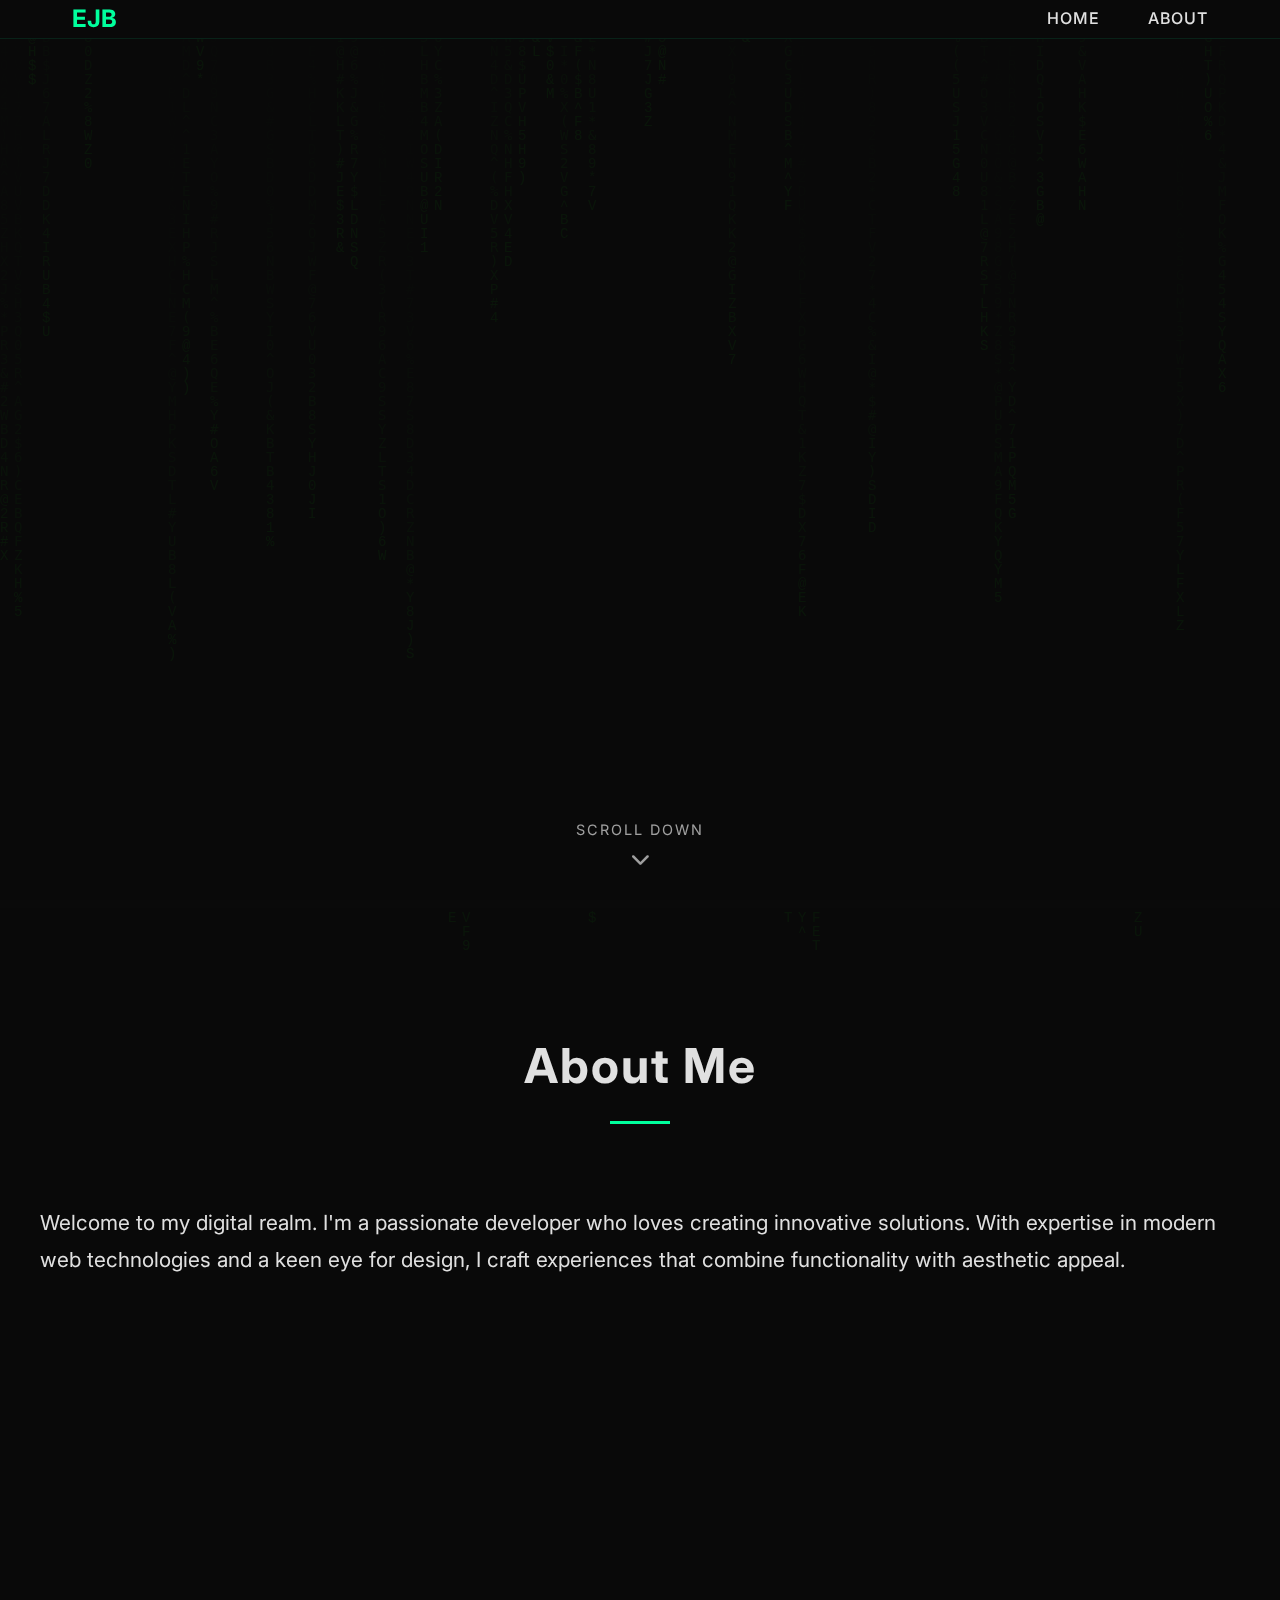
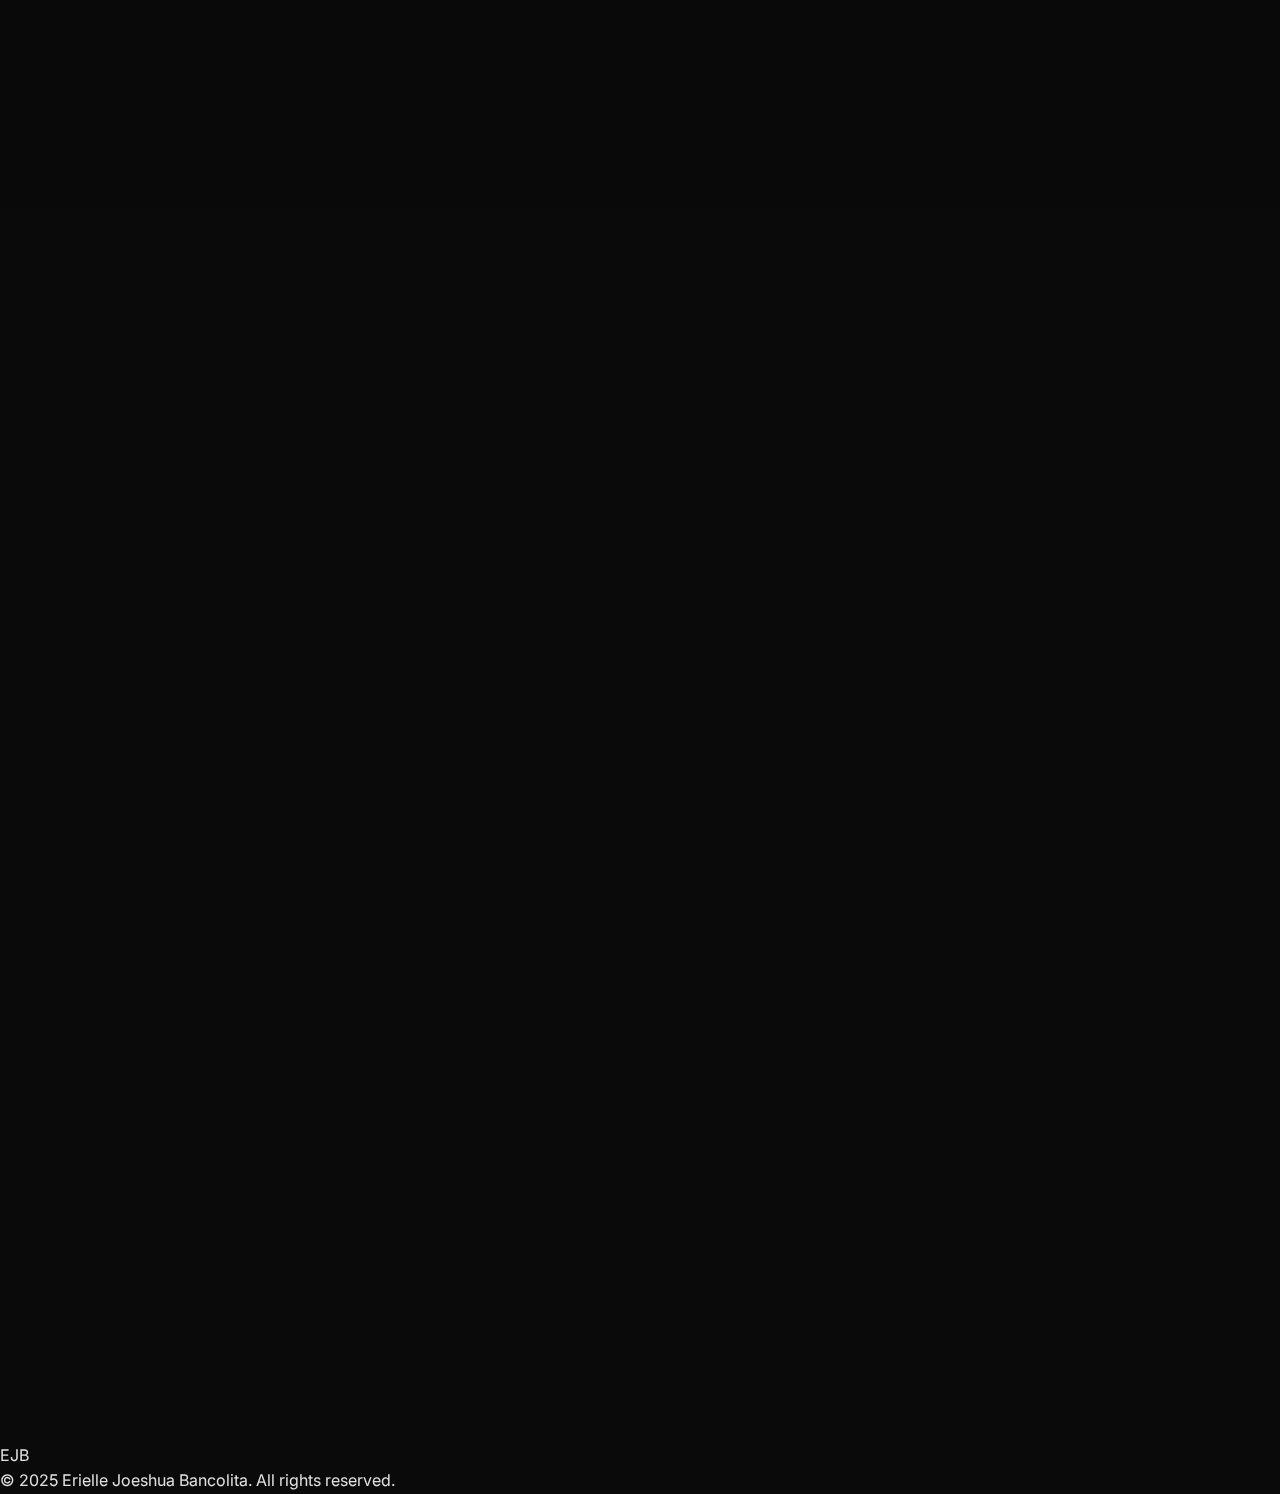
<file: index.html>
<!DOCTYPE html>
<html lang="en">
<head>
    <meta charset="UTF-8">
    <meta name="viewport" content="width=device-width, initial-scale=1.0">
    <title>Erielle Joeshua Bancolita - Portfolio</title>
    <link rel="stylesheet" href="styles.css">
    <link rel="stylesheet" href="https://cdnjs.cloudflare.com/ajax/libs/font-awesome/6.0.0/css/all.min.css">
    <link href="https://fonts.googleapis.com/css2?family=Inter:wght@300;400;500;600;700;800&display=swap" rel="stylesheet">
</head>
<body>
    <div class="matrix-bg"></div>
    
    <header>
        <nav>
            <div class="nav-container">
                <div class="logo">
                    <span class="logo-text">EJB</span>
                </div>
                <ul>
                    <li><a href="#home">Home</a></li>
                    <li><a href="#about">About</a></li>
                </ul>
            </div>
        </nav>
    </header>

    <main>
        <section id="home" class="hero">
            <div class="hero-content">
                <div class="hero-text">
                    <h1 class="glitch" data-text="Erielle Joeshua Bancolita">Erielle Joeshua Bancolita</h1>
                    <p class="subtitle">Full Stack Developer</p>
                    <div class="hero-cta">
                        <a href="#about" class="cta-button secondary">Learn More</a>
                    </div>
                </div>
                <div class="hero-visual">
                    <div class="floating-elements">
                        <div class="floating-icon"><i class="fab fa-react"></i></div>
                        <div class="floating-icon"><i class="fab fa-vuejs"></i></div>
                        <div class="floating-icon">
                            <!-- Svelte SVG, Matrix green -->
                            <svg viewBox="0 0 48 48" width="32" height="32" fill="none" xmlns="http://www.w3.org/2000/svg">
                                <rect width="48" height="48" rx="12" fill="#0A0A0A"/>
                                <path d="M33.9 17.1c-1.1-2.1-3.1-3.4-5.3-3.4-1.1 0-2.2.3-3.1.9l-6.2 3.8c-1.2.7-1.6 2.3-.9 3.5.7 1.2 2.3 1.6 3.5.9l6.2-3.8c.2-.1.4-.2.6-.2.5 0 1 .3 1.2.8.3.6.1 1.3-.5 1.6l-8.2 5c-2.1 1.3-2.8 4-1.5 6.1 1.3 2.1 4 2.8 6.1 1.5l6.2-3.8c1.2-.7 1.6-2.3.9-3.5-.7-1.2-2.3-1.6-3.5-.9l-6.2 3.8c-.2.1-.4.2-.6.2-.5 0-1-.3-1.2-.8-.3-.6-.1-1.3.5-1.6l8.2-5c2.1-1.3 2.8-4 1.5-6.1z" fill="#00FF9D"/>
                                <path d="M24 44c-11 0-20-9-20-20S13 4 24 4s20 9 20 20-9 20-20 20zm0-36C14.1 8 6 16.1 6 26s8.1 18 18 18 18-8.1 18-18S33.9 8 24 8z" fill="#00FF9D"/>
                            </svg>
                        </div>
                        <div class="floating-icon"><i class="fab fa-node-js"></i></div>
                        <div class="floating-icon">
                            <!-- Framer Motion SVG, Matrix green -->
                            <svg viewBox="0 0 32 32" width="32" height="32" fill="none" xmlns="http://www.w3.org/2000/svg">
                                <rect width="32" height="32" rx="8" fill="#0A0A0A"/>
                                <path d="M8 8H24V14.6667H16V24H8V8Z" fill="#00FF9D"/>
                            </svg>
                        </div>
                        <div class="floating-icon">
                            <!-- Tailwind CSS SVG, Matrix green -->
                            <svg viewBox="0 0 48 48" width="32" height="32" fill="none" xmlns="http://www.w3.org/2000/svg">
                                <rect width="48" height="48" rx="12" fill="#0A0A0A"/>
                                <path d="M24.004 16.006c-5.336 0-8.672 2.664-10 8 2-2.664 4.004-3.664 6.004-3 1.308.436 2.236 1.68 3.308 3.164 1.62 2.236 3.42 4.72 7.688 4.72 5.336 0 8.672-2.664 10-8-2 2.664-4.004 3.664-6.004 3-1.308-.436-2.236-1.68-3.308-3.164-1.62-2.236-3.42-4.72-7.688-4.72zM14.004 28.006c-2.004 0-3.336 1.332-4 4 1.336-1.332 2.672-1.996 4-2 1.336.004 2.336.668 3.336 2 1.004 1.336 2.004 2 3.336 2 2.004 0 3.336-1.332 4-4-1.336 1.332-2.672 1.996-4 2-1.336-.004-2.336-.668-3.336-2-1.004-1.336-2.004-2-3.336-2z" fill="#00FF9D"/>
                            </svg>
                        </div>
                        <div class="floating-icon"><i class="fab fa-js"></i></div>
                        <div class="floating-icon"><i class="fab fa-github"></i></div>
                    </div>
                </div>
            </div>
            <div class="scroll-indicator">
                <span>Scroll Down</span>
                <i class="fas fa-chevron-down"></i>
            </div>
        </section>

        <section id="about">
            <div class="section-header">
                <h2>About Me</h2>
                <div class="section-line"></div>
            </div>
            <div class="about-content">
                <div class="about-text">
                    <p class="lead-text">Welcome to my digital realm. I'm a passionate developer who loves creating innovative solutions. With expertise in modern web technologies and a keen eye for design, I craft experiences that combine functionality with aesthetic appeal.</p>
                    
                    <div class="skills-container">
                        <div class="skill-category">
                            <h3><i class="fas fa-code"></i> Frontend Technologies</h3>
                            <div class="skills-grid">
                                <div class="skill-item">
                                    <span class="skill-icon"><i class="fab fa-react"></i></span>
                                    <span class="skill-name">React.js / Next.js</span>
                                    <span class="skill-level">High Proficiency</span>
                                </div>
                                <div class="skill-item">
                                    <span class="skill-icon"><i class="fab fa-vuejs"></i></span>
                                    <span class="skill-name">Vue.js / Nuxt.js</span>
                                    <span class="skill-level">Strong Experience</span>
                                </div>
                                <div class="skill-item">
                                    <span class="skill-icon"><i class="fab fa-css3-alt"></i></span>
                                    <span class="skill-name">Tailwind CSS / SCSS</span>
                                    <span class="skill-level">Expert</span>
                                </div>
                                <div class="skill-item">
                                    <span class="skill-icon"><i class="fab fa-js"></i></span>
                                    <span class="skill-name">TypeScript / ES6+</span>
                                    <span class="skill-level">Mastered</span>
                                </div>
                            </div>
                        </div>

                        <div class="skill-category">
                            <h3><i class="fas fa-tools"></i> Frameworks & Tools</h3>
                            <div class="skills-grid">
                                <div class="skill-item">
                                    <span class="skill-icon"><i class="fas fa-database"></i></span>
                                    <span class="skill-name">Redux / Zustand</span>
                                    <span class="skill-level">State Management</span>
                                </div>
                                <div class="skill-item">
                                    <span class="skill-icon"><i class="fas fa-server"></i></span>
                                    <span class="skill-name">Contentful / Airtable</span>
                                    <span class="skill-level">CMS Integration</span>
                                </div>
                                <div class="skill-item">
                                    <span class="skill-icon"><i class="fas fa-mobile-alt"></i></span>
                                    <span class="skill-name">Capacitor / Ionic</span>
                                    <span class="skill-level">Mobile Development</span>
                                </div>
                                <div class="skill-item">
                                    <span class="skill-icon">
                                        <svg viewBox="0 0 24 24" fill="none" xmlns="http://www.w3.org/2000/svg" style="width:1.5em;height:1.5em;vertical-align:middle;">
                                            <path d="M12 0L24 12H12L0 0H12Z" fill="#00FF9D"/>
                                            <path d="M12 12L24 24H12L0 12H12Z" fill="#00FF9D"/>
                                        </svg>
                                    </span>
                                    <span class="skill-name">Framer Motion / GSAP</span>
                                    <span class="skill-level">Animation</span>
                                </div>
                            </div>
                        </div>

                        <div class="skill-category">
                            <h3><i class="fas fa-vial"></i> Testing & Optimization</h3>
                            <div class="skills-grid">
                                <div class="skill-item">
                                    <span class="skill-icon"><i class="fas fa-check-circle"></i></span>
                                    <span class="skill-name">Jest / Cypress</span>
                                    <span class="skill-level">Testing</span>
                                </div>
                                <div class="skill-item">
                                    <span class="skill-icon"><i class="fas fa-tachometer-alt"></i></span>
                                    <span class="skill-name">Performance Optimization</span>
                                    <span class="skill-level">Lighthouse / SEO</span>
                                </div>
                                <div class="skill-item">
                                    <span class="skill-icon"><i class="fas fa-mobile-alt"></i></span>
                                    <span class="skill-name">Responsive Design</span>
                                    <span class="skill-level">Cross-Browser</span>
                                </div>
                            </div>
                        </div>

                        <div class="skill-category">
                            <h3><i class="fas fa-server"></i> Backend & Full-Stack</h3>
                            <div class="skills-grid">
                                <div class="skill-item">
                                    <span class="skill-icon"><i class="fab fa-node-js"></i></span>
                                    <span class="skill-name">Node.js / Express.js</span>
                                    <span class="skill-level">MERN Stack</span>
                                </div>
                                <div class="skill-item">
                                    <span class="skill-icon"><i class="fas fa-database"></i></span>
                                    <span class="skill-name">MongoDB</span>
                                    <span class="skill-level">Database</span>
                                </div>
                                <div class="skill-item">
                                    <span class="skill-icon"><i class="fas fa-code-branch"></i></span>
                                    <span class="skill-name">API Integration</span>
                                    <span class="skill-level">RESTful</span>
                                </div>
                            </div>
                        </div>

                        <div class="skill-category">
                            <h3><i class="fas fa-users"></i> Work Style & Tools</h3>
                            <div class="skills-grid">
                                <div class="skill-item">
                                    <span class="skill-icon"><i class="fas fa-tasks"></i></span>
                                    <span class="skill-name">Agile / Scrum</span>
                                    <span class="skill-level">JIRA / Trello</span>
                                </div>
                                <div class="skill-item">
                                    <span class="skill-icon"><i class="fas fa-globe"></i></span>
                                    <span class="skill-name">Remote Collaboration</span>
                                    <span class="skill-level">Global Teams</span>
                                </div>
                                <div class="skill-item">
                                    <span class="skill-icon"><i class="fab fa-figma"></i></span>
                                    <span class="skill-name">Figma to Code</span>
                                    <span class="skill-level">Pixel-Perfect</span>
                                </div>
                            </div>
                        </div>
                    </div>
                </div>
            </div>
        </section>
    </main>

    <footer>
        <div class="footer-content">
            <div class="footer-logo">EJB</div>
            <p>&copy; 2025 Erielle Joeshua Bancolita. All rights reserved.</p>
        </div>
    </footer>

    <script src="script.js"></script>
</body>
</html>
</file>
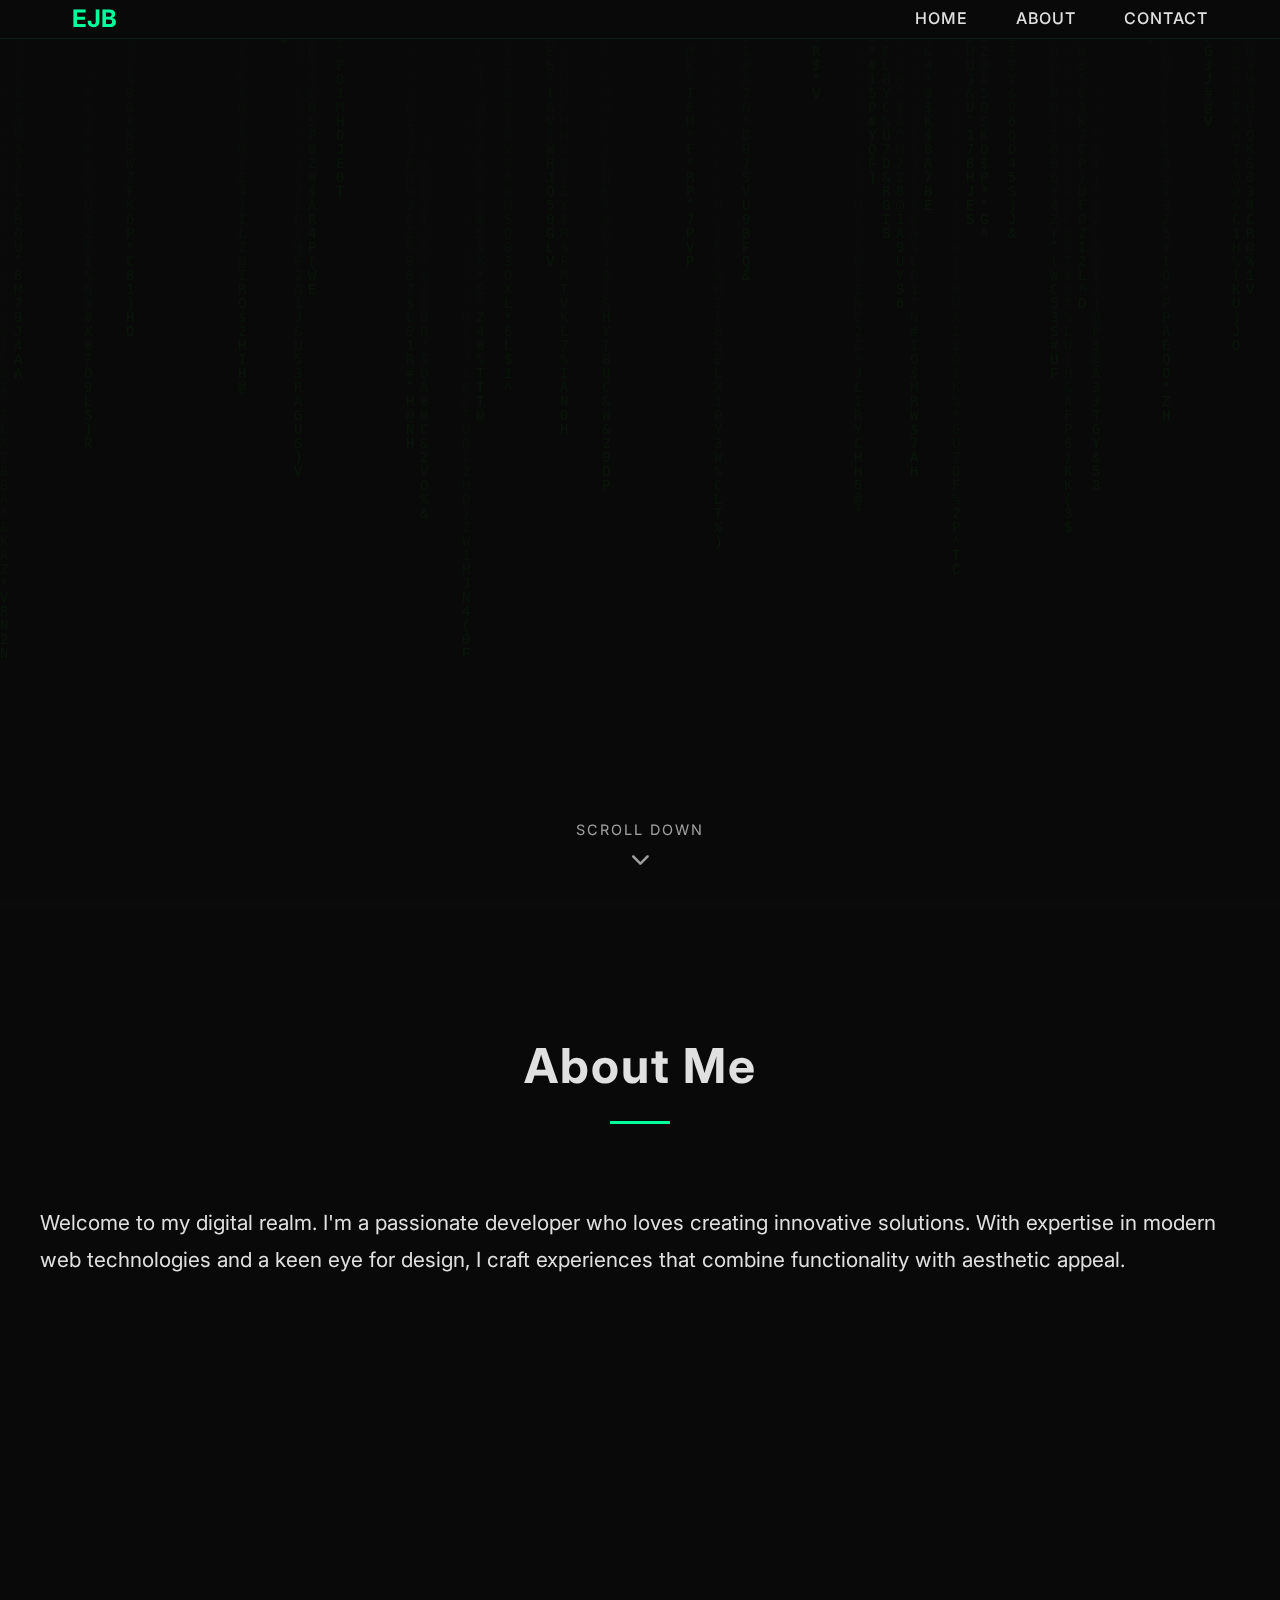
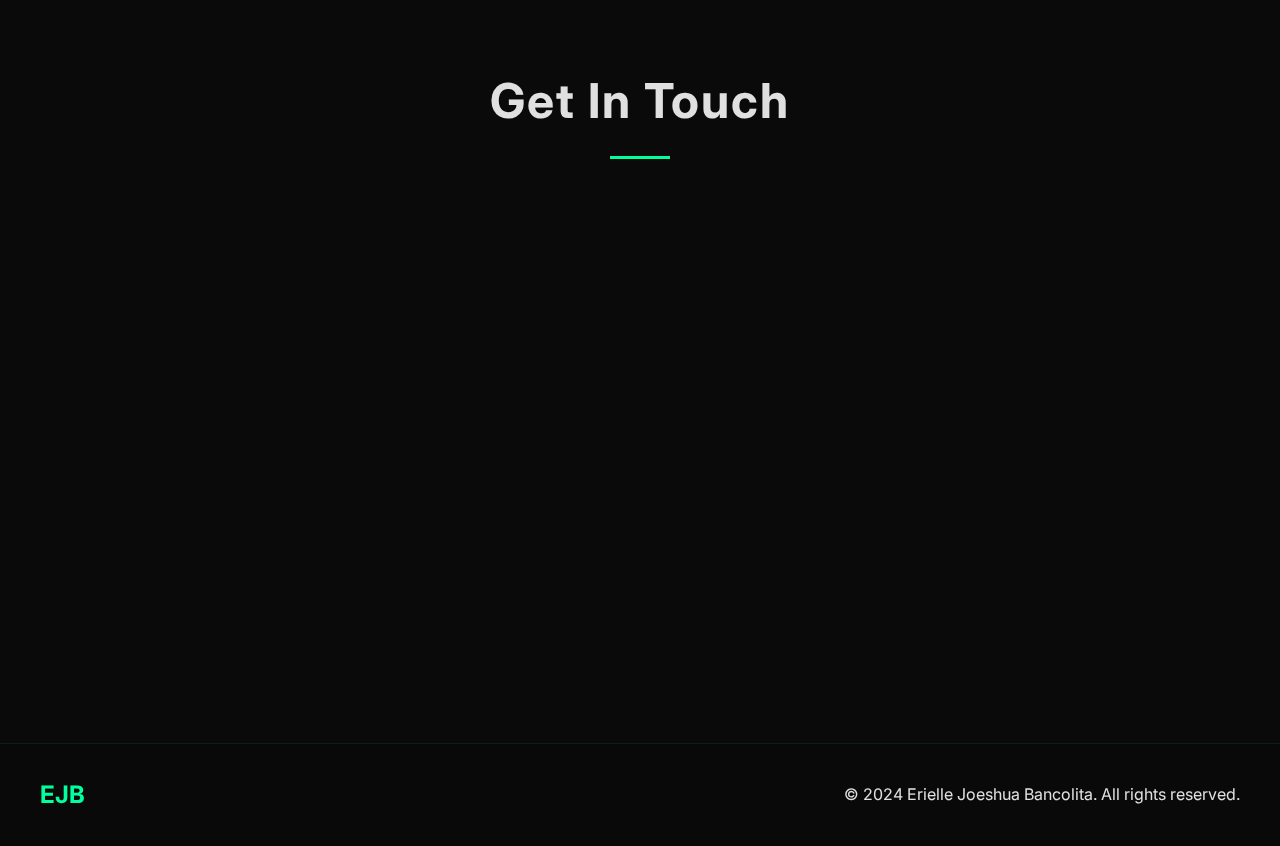
<file: Portfolio 1/index.html>
<!DOCTYPE html>
<html lang="en">
<head>
    <meta charset="UTF-8">
    <meta name="viewport" content="width=device-width, initial-scale=1.0">
    <title>Erielle Joeshua Bancolita - Portfolio</title>
    <link rel="stylesheet" href="styles.css">
    <link rel="stylesheet" href="https://cdnjs.cloudflare.com/ajax/libs/font-awesome/6.0.0/css/all.min.css">
    <link href="https://fonts.googleapis.com/css2?family=Inter:wght@300;400;500;600;700;800&display=swap" rel="stylesheet">
</head>
<body>
    <div class="matrix-bg"></div>
    
    <header>
        <nav>
            <div class="nav-container">
                <div class="logo">
                    <span class="logo-text">EJB</span>
                </div>
                <ul>
                    <li><a href="#home">Home</a></li>
                    <li><a href="#about">About</a></li>
                    <li><a href="#contact">Contact</a></li>
                </ul>
            </div>
        </nav>
    </header>

    <main>
        <section id="home" class="hero">
            <div class="hero-content">
                <div class="hero-text">
                    <h1 class="glitch" data-text="Erielle Joeshua Bancolita">Erielle Joeshua Bancolita</h1>
                    <p class="subtitle">Full Stack Developer</p>
                    <div class="hero-cta">
                        <a href="#contact" class="cta-button primary">Get in Touch</a>
                        <a href="#about" class="cta-button secondary">Learn More</a>
                    </div>
                </div>
                <div class="hero-visual">
                    <div class="floating-elements">
                        <div class="floating-icon"><i class="fab fa-react"></i></div>
                        <div class="floating-icon"><i class="fab fa-vuejs"></i></div>
                        <div class="floating-icon"><i class="fab fa-node-js"></i></div>
                        <div class="floating-icon"><i class="fab fa-js"></i></div>
                        <div class="floating-icon framer">
                            <svg viewBox="0 0 24 24" fill="none" xmlns="http://www.w3.org/2000/svg">
                                <path d="M12 0L24 12H12L0 0H12Z" fill="#00FF9D"/>
                                <path d="M12 12L24 24H12L0 12H12Z" fill="#00FF9D"/>
                            </svg>
                        </div>
                        <div class="floating-icon"><i class="fab fa-svelte"></i></div>
                        <div class="floating-icon"><i class="fab fa-github"></i></div>
                        <div class="floating-icon"><i class="fab fa-figma"></i></div>
                    </div>
                </div>
            </div>
            <div class="scroll-indicator">
                <span>Scroll Down</span>
                <i class="fas fa-chevron-down"></i>
            </div>
        </section>

        <section id="about">
            <div class="section-header">
                <h2>About Me</h2>
                <div class="section-line"></div>
            </div>
            <div class="about-content">
                <div class="about-text">
                    <p class="lead-text">Welcome to my digital realm. I'm a passionate developer who loves creating innovative solutions. With expertise in modern web technologies and a keen eye for design, I craft experiences that combine functionality with aesthetic appeal.</p>
                    
                    <div class="skills-container">
                        <div class="skill-category">
                            <h3><i class="fas fa-code"></i> Frontend Technologies</h3>
                            <div class="skills-grid">
                                <div class="skill-item">
                                    <span class="skill-icon"><i class="fab fa-react"></i></span>
                                    <span class="skill-name">React.js / Next.js</span>
                                    <span class="skill-level">High Proficiency</span>
                                </div>
                                <div class="skill-item">
                                    <span class="skill-icon"><i class="fab fa-vuejs"></i></span>
                                    <span class="skill-name">Vue.js / Nuxt.js</span>
                                    <span class="skill-level">Strong Experience</span>
                                </div>
                                <div class="skill-item">
                                    <span class="skill-icon"><i class="fab fa-css3-alt"></i></span>
                                    <span class="skill-name">Tailwind CSS / SCSS</span>
                                    <span class="skill-level">Expert</span>
                                </div>
                                <div class="skill-item">
                                    <span class="skill-icon"><i class="fab fa-js"></i></span>
                                    <span class="skill-name">TypeScript / ES6+</span>
                                    <span class="skill-level">Mastered</span>
                                </div>
                            </div>
                        </div>

                        <div class="skill-category">
                            <h3><i class="fas fa-tools"></i> Frameworks & Tools</h3>
                            <div class="skills-grid">
                                <div class="skill-item">
                                    <span class="skill-icon"><i class="fas fa-database"></i></span>
                                    <span class="skill-name">Redux / Zustand</span>
                                    <span class="skill-level">State Management</span>
                                </div>
                                <div class="skill-item">
                                    <span class="skill-icon"><i class="fas fa-server"></i></span>
                                    <span class="skill-name">Contentful / Airtable</span>
                                    <span class="skill-level">CMS Integration</span>
                                </div>
                                <div class="skill-item">
                                    <span class="skill-icon"><i class="fas fa-mobile-alt"></i></span>
                                    <span class="skill-name">Capacitor / Ionic</span>
                                    <span class="skill-level">Mobile Development</span>
                                </div>
                                <div class="skill-item">
                                    <span class="skill-icon">
                                        <svg viewBox="0 0 24 24" fill="none" xmlns="http://www.w3.org/2000/svg" style="width:1.5em;height:1.5em;vertical-align:middle;">
                                            <path d="M12 0L24 12H12L0 0H12Z" fill="#00FF9D"/>
                                            <path d="M12 12L24 24H12L0 12H12Z" fill="#00FF9D"/>
                                        </svg>
                                    </span>
                                    <span class="skill-name">Framer Motion / GSAP</span>
                                    <span class="skill-level">Animation</span>
                                </div>
                            </div>
                        </div>

                        <div class="skill-category">
                            <h3><i class="fas fa-vial"></i> Testing & Optimization</h3>
                            <div class="skills-grid">
                                <div class="skill-item">
                                    <span class="skill-icon"><i class="fas fa-check-circle"></i></span>
                                    <span class="skill-name">Jest / Cypress</span>
                                    <span class="skill-level">Testing</span>
                                </div>
                                <div class="skill-item">
                                    <span class="skill-icon"><i class="fas fa-tachometer-alt"></i></span>
                                    <span class="skill-name">Performance Optimization</span>
                                    <span class="skill-level">Lighthouse / SEO</span>
                                </div>
                                <div class="skill-item">
                                    <span class="skill-icon"><i class="fas fa-mobile-alt"></i></span>
                                    <span class="skill-name">Responsive Design</span>
                                    <span class="skill-level">Cross-Browser</span>
                                </div>
                            </div>
                        </div>

                        <div class="skill-category">
                            <h3><i class="fas fa-server"></i> Backend & Full-Stack</h3>
                            <div class="skills-grid">
                                <div class="skill-item">
                                    <span class="skill-icon"><i class="fab fa-node-js"></i></span>
                                    <span class="skill-name">Node.js / Express.js</span>
                                    <span class="skill-level">MERN Stack</span>
                                </div>
                                <div class="skill-item">
                                    <span class="skill-icon"><i class="fas fa-database"></i></span>
                                    <span class="skill-name">MongoDB</span>
                                    <span class="skill-level">Database</span>
                                </div>
                                <div class="skill-item">
                                    <span class="skill-icon"><i class="fas fa-code-branch"></i></span>
                                    <span class="skill-name">API Integration</span>
                                    <span class="skill-level">RESTful</span>
                                </div>
                            </div>
                        </div>

                        <div class="skill-category">
                            <h3><i class="fas fa-users"></i> Work Style & Tools</h3>
                            <div class="skills-grid">
                                <div class="skill-item">
                                    <span class="skill-icon"><i class="fas fa-tasks"></i></span>
                                    <span class="skill-name">Agile / Scrum</span>
                                    <span class="skill-level">JIRA / Trello</span>
                                </div>
                                <div class="skill-item">
                                    <span class="skill-icon"><i class="fas fa-globe"></i></span>
                                    <span class="skill-name">Remote Collaboration</span>
                                    <span class="skill-level">Global Teams</span>
                                </div>
                                <div class="skill-item">
                                    <span class="skill-icon"><i class="fab fa-figma"></i></span>
                                    <span class="skill-name">Figma to Code</span>
                                    <span class="skill-level">Pixel-Perfect</span>
                                </div>
                            </div>
                        </div>
                    </div>
                </div>
            </div>
        </section>

        <section id="contact">
            <div class="section-header">
                <h2>Get In Touch</h2>
                <div class="section-line"></div>
            </div>
            <div class="contact-content">
                <div class="contact-info">
                    <div class="contact-text">
                        <h3>Let's Work Together</h3>
                        <p>I'm always open to discussing new projects, creative ideas or opportunities to be part of your visions.</p>
                    </div>
                    <div class="social-links">
                        <a href="#" class="social-icon" aria-label="GitHub"><i class="fab fa-github"></i></a>
                        <a href="#" class="social-icon" aria-label="LinkedIn"><i class="fab fa-linkedin"></i></a>
                        <a href="#" class="social-icon" aria-label="Twitter"><i class="fab fa-twitter"></i></a>
                    </div>
                </div>
                <form class="contact-form">
                    <div class="form-group">
                        <input type="text" placeholder="Name" required>
                    </div>
                    <div class="form-group">
                        <input type="email" placeholder="Email" required>
                    </div>
                    <div class="form-group">
                        <textarea placeholder="Message" required></textarea>
                    </div>
                    <button type="submit">
                        <span>Send Message</span>
                        <i class="fas fa-paper-plane"></i>
                    </button>
                </form>
            </div>
        </section>
    </main>

    <footer>
        <div class="footer-content">
            <div class="footer-logo">EJB</div>
            <p>&copy; 2024 Erielle Joeshua Bancolita. All rights reserved.</p>
        </div>
    </footer>

    <script src="script.js"></script>
</body>
</html>
</file>
<file: styles.css>
/* Modern Matrix Theme Variables */
:root {
    --matrix-green: #00ff9d;
    --matrix-dark: #0a0a0a;
    --matrix-bg: rgba(10, 10, 10, 0.95);
    --matrix-glow: 0 0 20px rgba(0, 255, 157, 0.5);
    --matrix-text: #e0e0e0;
    --matrix-accent: #00ff9d;
    --section-spacing: 8rem;
    --container-width: 1200px;
}

/* Reset and Base Styles */
* {
    margin: 0;
    padding: 0;
    box-sizing: border-box;
}

html {
    scroll-behavior: smooth;
}

body {
    font-family: 'Inter', 'Courier New', monospace;
    background-color: var(--matrix-dark);
    color: var(--matrix-text);
    line-height: 1.6;
    overflow-x: hidden;
}

/* Matrix Background Animation */
.matrix-bg {
    position: fixed;
    top: 0;
    left: 0;
    width: 100%;
    height: 100%;
    z-index: -1;
    opacity: 0.05;
}

/* Modern Navigation */
header {
    position: fixed;
    width: 100%;
    top: 0;
    z-index: 1000;
    background: var(--matrix-bg);
    backdrop-filter: blur(10px);
    border-bottom: 1px solid rgba(0, 255, 157, 0.1);
}

.nav-container {
    max-width: var(--container-width);
    margin: 0 auto;
    padding: 0 2rem;
    display: flex;
    justify-content: space-between;
    align-items: center;
}

.logo {
    font-size: 1.5rem;
    font-weight: 700;
    color: var(--matrix-accent);
}

.logo-text {
    position: relative;
    display: inline-block;
}

.logo-text::after {
    content: '';
    position: absolute;
    width: 100%;
    height: 2px;
    bottom: -2px;
    left: 0;
    background-color: var(--matrix-accent);
    transform: scaleX(0);
    transform-origin: right;
    transition: transform 0.3s ease;
}

.logo:hover .logo-text::after {
    transform: scaleX(1);
    transform-origin: left;
}

nav ul {
    display: flex;
    list-style: none;
    gap: 3rem;
}

nav ul li a {
    color: var(--matrix-text);
    text-decoration: none;
    font-size: 1rem;
    font-weight: 500;
    text-transform: uppercase;
    letter-spacing: 1px;
    transition: all 0.3s ease;
    position: relative;
}

nav ul li a::after {
    content: '';
    position: absolute;
    width: 0;
    height: 2px;
    bottom: -5px;
    left: 0;
    background-color: var(--matrix-accent);
    transition: width 0.3s ease;
}

nav ul li a:hover {
    color: var(--matrix-accent);
}

nav ul li a:hover::after {
    width: 100%;
}

/* Modern Hero Section */
.hero {
    min-height: 100vh;
    display: flex;
    align-items: center;
    padding: 0 2rem;
    position: relative;
    overflow: hidden;
}

.hero-content {
    max-width: var(--container-width);
    margin: 0 auto;
    display: grid;
    grid-template-columns: 1fr 1fr;
    gap: 4rem;
    align-items: center;
}

.hero-text {
    text-align: left;
}

.glitch {
    font-size: 3.5rem;
    font-weight: 800;
    text-transform: uppercase;
    position: relative;
    color: var(--matrix-text);
    text-shadow: var(--matrix-glow);
    letter-spacing: 2px;
    animation: glitch 1s infinite;
    line-height: 1.2;
    margin-bottom: 1.5rem;
}

.subtitle {
    font-size: 1.5rem;
    color: var(--matrix-accent);
    font-weight: 300;
    letter-spacing: 3px;
    margin-bottom: 2rem;
}

.hero-cta {
    display: flex;
    gap: 1rem;
}

.cta-button {
    padding: 1rem 2rem;
    border-radius: 8px;
    text-decoration: none;
    font-weight: 600;
    text-transform: uppercase;
    letter-spacing: 1px;
    transition: all 0.3s ease;
}

.cta-button.primary {
    background: var(--matrix-accent);
    color: var(--matrix-dark);
}

.cta-button.secondary {
    border: 2px solid var(--matrix-accent);
    color: var(--matrix-accent);
}

.cta-button:hover {
    transform: translateY(-3px);
    box-shadow: 0 5px 15px rgba(0, 255, 157, 0.2);
}

.hero-visual {
    position: relative;
    height: 400px;
}

.floating-elements {
    position: relative;
    width: 100%;
    height: 400px;
}

.floating-icon {
    position: absolute;
    width: 60px;
    height: 60px;
    background: rgba(0, 255, 157, 0.1);
    border-radius: 12px;
    border: 1px solid rgba(0, 255, 157, 0.2);
    box-shadow: 0 0 20px rgba(0,255,157,0.05);
    display: flex;
    align-items: center;
    justify-content: center;
    color: #00FF9D;
    font-size: 2rem;
    animation: float 6s ease-in-out infinite;
    transition: all 0.3s ease;
}

.floating-icon svg {
    width: 32px;
    height: 32px;
    display: block;
}

.floating-icon svg path,
.floating-icon svg rect {
    fill: #00FF9D !important;
}

.floating-icon svg rect[fill="#0A0A0A"] {
    fill: #0A0A0A !important;
}

.floating-icon:hover {
    transform: scale(1.1) translateY(-5px);
    background: rgba(0, 255, 157, 0.2);
    box-shadow: 0 0 20px rgba(0, 255, 157, 0.3);
}

.floating-icon:nth-child(1) { top: 10%; left: 20%; animation-delay: 0s; }
.floating-icon:nth-child(2) { top: 50%; left: 25%; animation-delay: 0.5s; }
.floating-icon:nth-child(3) { top: 20%; left: 60%; animation-delay: 1s; }
.floating-icon:nth-child(4) { top: 60%; left: 65%; animation-delay: 1.5s; }
.floating-icon:nth-child(5) { top: 30%; left: 40%; animation-delay: 2s; }
.floating-icon:nth-child(6) { top: 70%; left: 40%; animation-delay: 2.5s; }
.floating-icon:nth-child(7) { top: 40%; left: 80%; animation-delay: 3s; }
.floating-icon:nth-child(8) { top: 80%; left: 60%; animation-delay: 3.5s; }

@keyframes float {
    0%, 100% { transform: translateY(0) rotate(0deg);}
    50% { transform: translateY(-15px) rotate(5deg);}
}

/* Section Headers */
.section-header {
    text-align: center;
    margin-bottom: 4rem;
}

.section-line {
    width: 60px;
    height: 3px;
    background: var(--matrix-accent);
    margin: 1rem auto;
}

/* Modern Sections */
section {
    padding: var(--section-spacing) 2rem;
    min-height: 100vh;
    display: flex;
    flex-direction: column;
    justify-content: center;
    position: relative;
}

h2 {
    font-size: 3rem;
    color: var(--matrix-text);
    font-weight: 700;
    letter-spacing: 2px;
}

/* About Section */
.about-content {
    max-width: var(--container-width);
    margin: 0 auto;
}

.lead-text {
    font-size: 1.3rem;
    line-height: 1.8;
    color: var(--matrix-text);
    margin-bottom: 3rem;
    text-align: left;
}

/* Skills Section */
.skills-container {
    display: grid;
    grid-template-columns: repeat(auto-fit, minmax(300px, 1fr));
    gap: 2rem;
}

.skill-category {
    background: rgba(0, 255, 157, 0.05);
    border: 1px solid rgba(0, 255, 157, 0.1);
    border-radius: 15px;
    padding: 2rem;
    transition: all 0.3s ease;
}

.skill-category:hover {
    transform: translateY(-5px);
    box-shadow: 0 10px 30px rgba(0, 255, 157, 0.1);
}

.skill-category h3 {
    color: var(--matrix-accent);
    font-size: 1.5rem;
    margin-bottom: 1.5rem;
    display: flex;
    align-items: center;
    gap: 0.5rem;
}

.skills-grid {
    display: grid;
    grid-template-columns: repeat(auto-fit, minmax(200px, 1fr));
    gap: 1.5rem;
}

.skill-item {
    background: rgba(0, 0, 0, 0.3);
    border: 1px solid rgba(0, 255, 157, 0.1);
    border-radius: 10px;
    padding: 1.5rem;
    display: flex;
    flex-direction: column;
    gap: 0.5rem;
    transition: all 0.3s ease;
}

.skill-item:hover {
    transform: translateY(-3px);
    border-color: var(--matrix-accent);
    box-shadow: 0 5px 15px rgba(0, 255, 157, 0.1);
}

/* Animations */
@keyframes fadeInUp {
    from {
        opacity: 0;
        transform: translateY(20px);
    }
    to {
        opacity: 1;
        transform: translateY(0);
    }
}

.hero-text,
.hero-visual,
.skill-category,
.contact-info,
.contact-form {
    animation: fadeInUp 0.8s ease-out forwards;
    opacity: 0;
}

.hero-visual { animation-delay: 0.2s; }
.skill-category { animation-delay: 0.4s; }
.contact-info { animation-delay: 0.2s; }
.contact-form { animation-delay: 0.4s; }

/* Responsive Design */
@media (max-width: 1024px) {
    .hero-content,
    .contact-content {
        grid-template-columns: 1fr;
        gap: 2rem;
    }

    .hero-visual {
        display: none;
    }

    .skills-container {
        grid-template-columns: 1fr;
    }

    .floating-elements { height: 250px; }
    .floating-icon { width: 40px; height: 40px; font-size: 1.2rem; }
    .floating-icon svg { width: 24px; height: 24px; }
}

@media (max-width: 768px) {
    :root {
        --section-spacing: 4rem;
    }

    .nav-container {
        flex-direction: column;
        gap: 1rem;
        padding: 1rem;
    }

    nav ul {
        flex-direction: column;
        align-items: center;
        gap: 1rem;
    }

    .glitch {
        font-size: 2.5rem;
    }

    .subtitle {
        font-size: 1.2rem;
    }

    .hero-cta {
        flex-direction: column;
    }

    .cta-button {
        text-align: center;
    }

    .contact-content {
        grid-template-columns: 1fr;
    }

    .floating-elements { height: 250px; }
    .floating-icon { width: 40px; height: 40px; font-size: 1.2rem; }
    .floating-icon svg { width: 24px; height: 24px; }
}

@media (max-width: 480px) {
    .glitch {
        font-size: 2rem;
    }

    .subtitle {
        font-size: 1rem;
    }

    .skills-grid {
        grid-template-columns: 1fr;
    }

    .footer-content {
        flex-direction: column;
        gap: 1rem;
        text-align: center;
    }
}

/* Modern Animations */
@keyframes glitch {
    0% {
        text-shadow: 0.05em 0 0 rgba(0, 255, 157, 0.75), -0.03em -0.04em 0 rgba(255, 0, 255, 0.75),
                     0.025em 0.04em 0 rgba(0, 255, 255, 0.75);
    }
    15% {
        text-shadow: 0.05em 0 0 rgba(0, 255, 157, 0.75), -0.03em -0.04em 0 rgba(255, 0, 255, 0.75),
                     0.025em 0.04em 0 rgba(0, 255, 255, 0.75);
    }
    16% {
        text-shadow: -0.05em -0.025em 0 rgba(0, 255, 157, 0.75), 0.025em 0.035em 0 rgba(255, 0, 255, 0.75),
                     -0.05em -0.05em 0 rgba(0, 255, 255, 0.75);
    }
    49% {
        text-shadow: -0.05em -0.025em 0 rgba(0, 255, 157, 0.75), 0.025em 0.035em 0 rgba(255, 0, 255, 0.75),
                     -0.05em -0.05em 0 rgba(0, 255, 255, 0.75);
    }
    50% {
        text-shadow: 0.05em 0.035em 0 rgba(0, 255, 157, 0.75), 0.03em 0 0 rgba(255, 0, 255, 0.75),
                     0 -0.04em 0 rgba(0, 255, 255, 0.75);
    }
    99% {
        text-shadow: 0.05em 0.035em 0 rgba(0, 255, 157, 0.75), 0.03em 0 0 rgba(255, 0, 255, 0.75),
                     0 -0.04em 0 rgba(0, 255, 255, 0.75);
    }
    100% {
        text-shadow: -0.05em 0 0 rgba(0, 255, 157, 0.75), -0.025em -0.04em 0 rgba(255, 0, 255, 0.75),
                     -0.04em -0.025em 0 rgba(0, 255, 255, 0.75);
    }
}

/* Scroll Indicator */
.scroll-indicator {
    position: absolute;
    bottom: 2rem;
    left: 50%;
    transform: translateX(-50%);
    display: flex;
    flex-direction: column;
    align-items: center;
    gap: 0.5rem;
    color: var(--matrix-text);
    opacity: 0.7;
    animation: bounce 2s infinite;
}

.scroll-indicator span {
    font-size: 0.9rem;
    text-transform: uppercase;
    letter-spacing: 2px;
}

.scroll-indicator i {
    font-size: 1.2rem;
}

@keyframes bounce {
    0%, 20%, 50%, 80%, 100% {
        transform: translateY(0);
    }
    40% {
        transform: translateY(-10px);
    }
    60% {
        transform: translateY(-5px);
    }
}

/* Skills Section */
.skills {
    display: flex;
    flex-wrap: wrap;
    gap: 1rem;
    justify-content: center;
    margin-top: 2rem;
}

.skill-tag {
    background: rgba(0, 255, 157, 0.1);
    border: 1px solid rgba(0, 255, 157, 0.2);
    padding: 0.5rem 1rem;
    border-radius: 20px;
    font-size: 0.9rem;
    color: var(--matrix-accent);
    transition: all 0.3s ease;
}

.skill-tag:hover {
    background: rgba(0, 255, 157, 0.2);
    transform: translateY(-2px);
}

/* Form Groups */
.form-group {
    position: relative;
}

.form-group input:focus,
.form-group textarea:focus {
    transform: translateY(-2px);
}

/* Submit Button Enhancement */
.contact-form button {
    display: flex;
    align-items: center;
    justify-content: center;
    gap: 0.5rem;
}

.contact-form button i {
    transition: transform 0.3s ease;
}

.contact-form button:hover i {
    transform: translateX(5px);
}

/* Enhanced Animations */
@keyframes fadeIn {
    from {
        opacity: 0;
        transform: translateY(20px);
    }
    to {
        opacity: 1;
        transform: translateY(0);
    }
}

.about-content,
.contact-content {
    animation: fadeIn 1s ease-out;
}

/* Enhanced Responsive Design */
@media (max-width: 480px) {
    .skills {
        gap: 0.5rem;
    }
    
    .skill-tag {
        font-size: 0.8rem;
        padding: 0.4rem 0.8rem;
    }
    
    .scroll-indicator {
        bottom: 1rem;
    }
    
    .contact-form button {
        padding: 1rem;
    }
    
    .glitch {
        font-size: 1.5rem;
    }
    
    .subtitle {
        font-size: 1rem;
    }
}

/* Add these new styles for the skills section */

.skills-container {
    margin-top: 3rem;
    display: flex;
    flex-direction: column;
    gap: 2rem;
}

.skill-category {
    background: rgba(0, 255, 157, 0.05);
    border: 1px solid rgba(0, 255, 157, 0.1);
    border-radius: 15px;
    padding: 2rem;
    transition: all 0.3s ease;
}

.skill-category:hover {
    transform: translateY(-5px);
    box-shadow: 0 10px 30px rgba(0, 255, 157, 0.1);
}

.skill-category h3 {
    color: var(--matrix-accent);
    font-size: 1.5rem;
    margin-bottom: 1.5rem;
    display: flex;
    align-items: center;
    gap: 0.5rem;
}

.skill-category h3 i {
    font-size: 1.2rem;
}

.skills-grid {
    display: grid;
    grid-template-columns: repeat(auto-fit, minmax(250px, 1fr));
    gap: 1.5rem;
}

.skill-item {
    background: rgba(0, 0, 0, 0.3);
    border: 1px solid rgba(0, 255, 157, 0.1);
    border-radius: 10px;
    padding: 1.5rem;
    display: flex;
    flex-direction: column;
    gap: 0.5rem;
    transition: all 0.3s ease;
}

.skill-item:hover {
    transform: translateY(-3px);
    border-color: var(--matrix-accent);
    box-shadow: 0 5px 15px rgba(0, 255, 157, 0.1);
}

.skill-icon {
    font-size: 1.5rem;
    color: var(--matrix-accent);
    margin-bottom: 0.5rem;
}

.skill-name {
    font-size: 1.1rem;
    font-weight: 600;
    color: var(--matrix-text);
}

.skill-level {
    font-size: 0.9rem;
    color: var(--matrix-accent);
    opacity: 0.8;
}

/* Responsive adjustments for skills section */
@media (max-width: 768px) {
    .skills-grid {
        grid-template-columns: 1fr;
    }

    .skill-category {
        padding: 1.5rem;
    }

    .skill-category h3 {
        font-size: 1.3rem;
    }
}

/* Animation for skill items */
@keyframes fadeInUp {
    from {
        opacity: 0;
        transform: translateY(20px);
    }
    to {
        opacity: 1;
        transform: translateY(0);
    }
}

.skill-item {
    animation: fadeInUp 0.5s ease-out forwards;
    opacity: 0;
}

.skill-item:nth-child(1) { animation-delay: 0.1s; }
.skill-item:nth-child(2) { animation-delay: 0.2s; }
.skill-item:nth-child(3) { animation-delay: 0.3s; }
.skill-item:nth-child(4) { animation-delay: 0.4s; }

/* Remove carousel styles */
.icon-carousel, .icon-track, .carousel-icon { display: none !important; }
</file>
<file: Portfolio 1/styles.css>
/* Modern Matrix Theme Variables */
:root {
    --matrix-green: #00ff9d;
    --matrix-dark: #0a0a0a;
    --matrix-bg: rgba(10, 10, 10, 0.95);
    --matrix-glow: 0 0 20px rgba(0, 255, 157, 0.5);
    --matrix-text: #e0e0e0;
    --matrix-accent: #00ff9d;
    --section-spacing: 8rem;
    --container-width: 1200px;
}

/* Reset and Base Styles */
* {
    margin: 0;
    padding: 0;
    box-sizing: border-box;
}

html {
    scroll-behavior: smooth;
}

body {
    font-family: 'Inter', 'Courier New', monospace;
    background-color: var(--matrix-dark);
    color: var(--matrix-text);
    line-height: 1.6;
    overflow-x: hidden;
}

/* Matrix Background Animation */
.matrix-bg {
    position: fixed;
    top: 0;
    left: 0;
    width: 100%;
    height: 100%;
    z-index: -1;
    opacity: 0.05;
}

/* Modern Navigation */
header {
    position: fixed;
    width: 100%;
    top: 0;
    z-index: 1000;
    background: var(--matrix-bg);
    backdrop-filter: blur(10px);
    border-bottom: 1px solid rgba(0, 255, 157, 0.1);
}

.nav-container {
    max-width: var(--container-width);
    margin: 0 auto;
    padding: 0 2rem;
    display: flex;
    justify-content: space-between;
    align-items: center;
}

.logo {
    font-size: 1.5rem;
    font-weight: 700;
    color: var(--matrix-accent);
}

.logo-text {
    position: relative;
    display: inline-block;
}

.logo-text::after {
    content: '';
    position: absolute;
    width: 100%;
    height: 2px;
    bottom: -2px;
    left: 0;
    background-color: var(--matrix-accent);
    transform: scaleX(0);
    transform-origin: right;
    transition: transform 0.3s ease;
}

.logo:hover .logo-text::after {
    transform: scaleX(1);
    transform-origin: left;
}

nav ul {
    display: flex;
    list-style: none;
    gap: 3rem;
}

nav ul li a {
    color: var(--matrix-text);
    text-decoration: none;
    font-size: 1rem;
    font-weight: 500;
    text-transform: uppercase;
    letter-spacing: 1px;
    transition: all 0.3s ease;
    position: relative;
}

nav ul li a::after {
    content: '';
    position: absolute;
    width: 0;
    height: 2px;
    bottom: -5px;
    left: 0;
    background-color: var(--matrix-accent);
    transition: width 0.3s ease;
}

nav ul li a:hover {
    color: var(--matrix-accent);
}

nav ul li a:hover::after {
    width: 100%;
}

/* Modern Hero Section */
.hero {
    min-height: 100vh;
    display: flex;
    align-items: center;
    padding: 0 2rem;
    position: relative;
    overflow: hidden;
}

.hero-content {
    max-width: var(--container-width);
    margin: 0 auto;
    display: grid;
    grid-template-columns: 1fr 1fr;
    gap: 4rem;
    align-items: center;
}

.hero-text {
    text-align: left;
}

.glitch {
    font-size: 3.5rem;
    font-weight: 800;
    text-transform: uppercase;
    position: relative;
    color: var(--matrix-text);
    text-shadow: var(--matrix-glow);
    letter-spacing: 2px;
    animation: glitch 1s infinite;
    line-height: 1.2;
    margin-bottom: 1.5rem;
}

.subtitle {
    font-size: 1.5rem;
    color: var(--matrix-accent);
    font-weight: 300;
    letter-spacing: 3px;
    margin-bottom: 2rem;
}

.hero-cta {
    display: flex;
    gap: 1rem;
}

.cta-button {
    padding: 1rem 2rem;
    border-radius: 8px;
    text-decoration: none;
    font-weight: 600;
    text-transform: uppercase;
    letter-spacing: 1px;
    transition: all 0.3s ease;
}

.cta-button.primary {
    background: var(--matrix-accent);
    color: var(--matrix-dark);
}

.cta-button.secondary {
    border: 2px solid var(--matrix-accent);
    color: var(--matrix-accent);
}

.cta-button:hover {
    transform: translateY(-3px);
    box-shadow: 0 5px 15px rgba(0, 255, 157, 0.2);
}

.hero-visual {
    position: relative;
    height: 400px;
}

.floating-elements {
    position: relative;
    width: 100%;
    height: 100%;
}

.floating-icon {
    position: absolute;
    font-size: 3rem;
    color: var(--matrix-accent);
    animation: float 6s ease-in-out infinite;
    display: flex;
    align-items: center;
    justify-content: center;
    width: 60px;
    height: 60px;
    background: rgba(0, 255, 157, 0.1);
    border-radius: 12px;
    backdrop-filter: blur(5px);
    border: 1px solid rgba(0, 255, 157, 0.2);
    transition: all 0.3s ease;
}

.floating-icon:hover {
    transform: scale(1.1) translateY(-5px);
    background: rgba(0, 255, 157, 0.2);
    box-shadow: 0 0 20px rgba(0, 255, 157, 0.3);
}

.floating-icon.framer {
    width: 50px;
    height: 50px;
}

.floating-icon.framer svg {
    width: 100%;
    height: 100%;
}

.floating-icon:nth-child(1) {
    top: 15%;
    left: 15%;
    animation-delay: 0s;
}

.floating-icon:nth-child(2) {
    top: 55%;
    left: 25%;
    animation-delay: 1s;
}

.floating-icon:nth-child(3) {
    top: 25%;
    left: 75%;
    animation-delay: 2s;
}

.floating-icon:nth-child(4) {
    top: 65%;
    left: 65%;
    animation-delay: 3s;
}

.floating-icon:nth-child(5) {
    top: 35%;
    left: 45%;
    animation-delay: 1.5s;
}

.floating-icon:nth-child(6) {
    top: 75%;
    left: 35%;
    animation-delay: 2.5s;
}

.floating-icon:nth-child(7) {
    top: 45%;
    left: 85%;
    animation-delay: 3.5s;
}

.floating-icon:nth-child(8) {
    top: 85%;
    left: 55%;
    animation-delay: 4s;
}

@keyframes float {
    0%, 100% {
        transform: translateY(0) rotate(0deg);
    }
    25% {
        transform: translateY(-15px) rotate(5deg);
    }
    50% {
        transform: translateY(0) rotate(0deg);
    }
    75% {
        transform: translateY(15px) rotate(-5deg);
    }
}

/* Add a subtle pulse animation for the icons */
@keyframes pulse {
    0%, 100% {
        box-shadow: 0 0 0 0 rgba(0, 255, 157, 0.2);
    }
    50% {
        box-shadow: 0 0 0 10px rgba(0, 255, 157, 0);
    }
}

.floating-icon {
    animation: float 6s ease-in-out infinite, pulse 3s ease-in-out infinite;
}

/* Section Headers */
.section-header {
    text-align: center;
    margin-bottom: 4rem;
}

.section-line {
    width: 60px;
    height: 3px;
    background: var(--matrix-accent);
    margin: 1rem auto;
}

/* Modern Sections */
section {
    padding: var(--section-spacing) 2rem;
    min-height: 100vh;
    display: flex;
    flex-direction: column;
    justify-content: center;
    position: relative;
}

h2 {
    font-size: 3rem;
    color: var(--matrix-text);
    font-weight: 700;
    letter-spacing: 2px;
}

/* About Section */
.about-content {
    max-width: var(--container-width);
    margin: 0 auto;
}

.lead-text {
    font-size: 1.3rem;
    line-height: 1.8;
    color: var(--matrix-text);
    margin-bottom: 3rem;
    text-align: left;
}

/* Skills Section */
.skills-container {
    display: grid;
    grid-template-columns: repeat(auto-fit, minmax(300px, 1fr));
    gap: 2rem;
}

.skill-category {
    background: rgba(0, 255, 157, 0.05);
    border: 1px solid rgba(0, 255, 157, 0.1);
    border-radius: 15px;
    padding: 2rem;
    transition: all 0.3s ease;
}

.skill-category:hover {
    transform: translateY(-5px);
    box-shadow: 0 10px 30px rgba(0, 255, 157, 0.1);
}

.skill-category h3 {
    color: var(--matrix-accent);
    font-size: 1.5rem;
    margin-bottom: 1.5rem;
    display: flex;
    align-items: center;
    gap: 0.5rem;
}

.skills-grid {
    display: grid;
    grid-template-columns: repeat(auto-fit, minmax(200px, 1fr));
    gap: 1.5rem;
}

.skill-item {
    background: rgba(0, 0, 0, 0.3);
    border: 1px solid rgba(0, 255, 157, 0.1);
    border-radius: 10px;
    padding: 1.5rem;
    display: flex;
    flex-direction: column;
    gap: 0.5rem;
    transition: all 0.3s ease;
}

.skill-item:hover {
    transform: translateY(-3px);
    border-color: var(--matrix-accent);
    box-shadow: 0 5px 15px rgba(0, 255, 157, 0.1);
}

/* Contact Section */
.contact-content {
    max-width: var(--container-width);
    margin: 0 auto;
    display: grid;
    grid-template-columns: 1fr 1fr;
    gap: 4rem;
}

.contact-info {
    display: flex;
    flex-direction: column;
    gap: 2rem;
}

.contact-text h3 {
    font-size: 2rem;
    color: var(--matrix-accent);
    margin-bottom: 1rem;
}

.contact-form {
    display: flex;
    flex-direction: column;
    gap: 1.5rem;
}

.form-group {
    position: relative;
}

.form-group input,
.form-group textarea {
    width: 100%;
    background: rgba(0, 0, 0, 0.3);
    border: 1px solid rgba(0, 255, 157, 0.2);
    color: var(--matrix-text);
    padding: 1.2rem;
    font-family: 'Inter', 'Courier New', monospace;
    border-radius: 8px;
    transition: all 0.3s ease;
}

.form-group input:focus,
.form-group textarea:focus {
    outline: none;
    border-color: var(--matrix-accent);
    box-shadow: 0 0 15px rgba(0, 255, 157, 0.2);
    transform: translateY(-2px);
}

/* Footer */
footer {
    background: var(--matrix-bg);
    border-top: 1px solid rgba(0, 255, 157, 0.1);
    padding: 2rem;
}

.footer-content {
    max-width: var(--container-width);
    margin: 0 auto;
    display: flex;
    justify-content: space-between;
    align-items: center;
}

.footer-logo {
    font-size: 1.5rem;
    font-weight: 700;
    color: var(--matrix-accent);
}

/* Animations */
@keyframes fadeInUp {
    from {
        opacity: 0;
        transform: translateY(20px);
    }
    to {
        opacity: 1;
        transform: translateY(0);
    }
}

.hero-text,
.hero-visual,
.skill-category,
.contact-info,
.contact-form {
    animation: fadeInUp 0.8s ease-out forwards;
    opacity: 0;
}

.hero-visual { animation-delay: 0.2s; }
.skill-category { animation-delay: 0.4s; }
.contact-info { animation-delay: 0.2s; }
.contact-form { animation-delay: 0.4s; }

/* Responsive Design */
@media (max-width: 1024px) {
    .hero-content,
    .contact-content {
        grid-template-columns: 1fr;
        gap: 2rem;
    }

    .hero-visual {
        display: none;
    }

    .skills-container {
        grid-template-columns: 1fr;
    }

    .floating-icon {
        font-size: 2.5rem;
        width: 50px;
        height: 50px;
    }

    .floating-icon.framer {
        width: 40px;
        height: 40px;
    }
}

@media (max-width: 768px) {
    :root {
        --section-spacing: 4rem;
    }

    .nav-container {
        flex-direction: column;
        gap: 1rem;
        padding: 1rem;
    }

    nav ul {
        flex-direction: column;
        align-items: center;
        gap: 1rem;
    }

    .glitch {
        font-size: 2.5rem;
    }

    .subtitle {
        font-size: 1.2rem;
    }

    .hero-cta {
        flex-direction: column;
    }

    .cta-button {
        text-align: center;
    }

    .contact-content {
        grid-template-columns: 1fr;
    }

    .floating-icon {
        font-size: 2rem;
        width: 40px;
        height: 40px;
    }

    .floating-icon.framer {
        width: 35px;
        height: 35px;
    }
}

@media (max-width: 480px) {
    .glitch {
        font-size: 2rem;
    }

    .subtitle {
        font-size: 1rem;
    }

    .skills-grid {
        grid-template-columns: 1fr;
    }

    .footer-content {
        flex-direction: column;
        gap: 1rem;
        text-align: center;
    }
}

/* Modern Animations */
@keyframes glitch {
    0% {
        text-shadow: 0.05em 0 0 rgba(0, 255, 157, 0.75), -0.03em -0.04em 0 rgba(255, 0, 255, 0.75),
                     0.025em 0.04em 0 rgba(0, 255, 255, 0.75);
    }
    15% {
        text-shadow: 0.05em 0 0 rgba(0, 255, 157, 0.75), -0.03em -0.04em 0 rgba(255, 0, 255, 0.75),
                     0.025em 0.04em 0 rgba(0, 255, 255, 0.75);
    }
    16% {
        text-shadow: -0.05em -0.025em 0 rgba(0, 255, 157, 0.75), 0.025em 0.035em 0 rgba(255, 0, 255, 0.75),
                     -0.05em -0.05em 0 rgba(0, 255, 255, 0.75);
    }
    49% {
        text-shadow: -0.05em -0.025em 0 rgba(0, 255, 157, 0.75), 0.025em 0.035em 0 rgba(255, 0, 255, 0.75),
                     -0.05em -0.05em 0 rgba(0, 255, 255, 0.75);
    }
    50% {
        text-shadow: 0.05em 0.035em 0 rgba(0, 255, 157, 0.75), 0.03em 0 0 rgba(255, 0, 255, 0.75),
                     0 -0.04em 0 rgba(0, 255, 255, 0.75);
    }
    99% {
        text-shadow: 0.05em 0.035em 0 rgba(0, 255, 157, 0.75), 0.03em 0 0 rgba(255, 0, 255, 0.75),
                     0 -0.04em 0 rgba(0, 255, 255, 0.75);
    }
    100% {
        text-shadow: -0.05em 0 0 rgba(0, 255, 157, 0.75), -0.025em -0.04em 0 rgba(255, 0, 255, 0.75),
                     -0.04em -0.025em 0 rgba(0, 255, 255, 0.75);
    }
}

/* Scroll Indicator */
.scroll-indicator {
    position: absolute;
    bottom: 2rem;
    left: 50%;
    transform: translateX(-50%);
    display: flex;
    flex-direction: column;
    align-items: center;
    gap: 0.5rem;
    color: var(--matrix-text);
    opacity: 0.7;
    animation: bounce 2s infinite;
}

.scroll-indicator span {
    font-size: 0.9rem;
    text-transform: uppercase;
    letter-spacing: 2px;
}

.scroll-indicator i {
    font-size: 1.2rem;
}

@keyframes bounce {
    0%, 20%, 50%, 80%, 100% {
        transform: translateY(0);
    }
    40% {
        transform: translateY(-10px);
    }
    60% {
        transform: translateY(-5px);
    }
}

/* Skills Section */
.skills {
    display: flex;
    flex-wrap: wrap;
    gap: 1rem;
    justify-content: center;
    margin-top: 2rem;
}

.skill-tag {
    background: rgba(0, 255, 157, 0.1);
    border: 1px solid rgba(0, 255, 157, 0.2);
    padding: 0.5rem 1rem;
    border-radius: 20px;
    font-size: 0.9rem;
    color: var(--matrix-accent);
    transition: all 0.3s ease;
}

.skill-tag:hover {
    background: rgba(0, 255, 157, 0.2);
    transform: translateY(-2px);
}

/* Form Groups */
.form-group {
    position: relative;
}

.form-group input:focus,
.form-group textarea:focus {
    transform: translateY(-2px);
}

/* Submit Button Enhancement */
.contact-form button {
    display: flex;
    align-items: center;
    justify-content: center;
    gap: 0.5rem;
}

.contact-form button i {
    transition: transform 0.3s ease;
}

.contact-form button:hover i {
    transform: translateX(5px);
}

/* Enhanced Animations */
@keyframes fadeIn {
    from {
        opacity: 0;
        transform: translateY(20px);
    }
    to {
        opacity: 1;
        transform: translateY(0);
    }
}

.about-content,
.contact-content {
    animation: fadeIn 1s ease-out;
}

/* Enhanced Responsive Design */
@media (max-width: 480px) {
    .skills {
        gap: 0.5rem;
    }
    
    .skill-tag {
        font-size: 0.8rem;
        padding: 0.4rem 0.8rem;
    }
    
    .scroll-indicator {
        bottom: 1rem;
    }
    
    .contact-form button {
        padding: 1rem;
    }
    
    .glitch {
        font-size: 1.5rem;
    }
    
    .subtitle {
        font-size: 1rem;
    }
}

/* Add these new styles for the skills section */

.skills-container {
    margin-top: 3rem;
    display: flex;
    flex-direction: column;
    gap: 2rem;
}

.skill-category {
    background: rgba(0, 255, 157, 0.05);
    border: 1px solid rgba(0, 255, 157, 0.1);
    border-radius: 15px;
    padding: 2rem;
    transition: all 0.3s ease;
}

.skill-category:hover {
    transform: translateY(-5px);
    box-shadow: 0 10px 30px rgba(0, 255, 157, 0.1);
}

.skill-category h3 {
    color: var(--matrix-accent);
    font-size: 1.5rem;
    margin-bottom: 1.5rem;
    display: flex;
    align-items: center;
    gap: 0.5rem;
}

.skill-category h3 i {
    font-size: 1.2rem;
}

.skills-grid {
    display: grid;
    grid-template-columns: repeat(auto-fit, minmax(250px, 1fr));
    gap: 1.5rem;
}

.skill-item {
    background: rgba(0, 0, 0, 0.3);
    border: 1px solid rgba(0, 255, 157, 0.1);
    border-radius: 10px;
    padding: 1.5rem;
    display: flex;
    flex-direction: column;
    gap: 0.5rem;
    transition: all 0.3s ease;
}

.skill-item:hover {
    transform: translateY(-3px);
    border-color: var(--matrix-accent);
    box-shadow: 0 5px 15px rgba(0, 255, 157, 0.1);
}

.skill-icon {
    font-size: 1.5rem;
    color: var(--matrix-accent);
    margin-bottom: 0.5rem;
}

.skill-name {
    font-size: 1.1rem;
    font-weight: 600;
    color: var(--matrix-text);
}

.skill-level {
    font-size: 0.9rem;
    color: var(--matrix-accent);
    opacity: 0.8;
}

/* Responsive adjustments for skills section */
@media (max-width: 768px) {
    .skills-grid {
        grid-template-columns: 1fr;
    }

    .skill-category {
        padding: 1.5rem;
    }

    .skill-category h3 {
        font-size: 1.3rem;
    }
}

/* Animation for skill items */
@keyframes fadeInUp {
    from {
        opacity: 0;
        transform: translateY(20px);
    }
    to {
        opacity: 1;
        transform: translateY(0);
    }
}

.skill-item {
    animation: fadeInUp 0.5s ease-out forwards;
    opacity: 0;
}

.skill-item:nth-child(1) { animation-delay: 0.1s; }
.skill-item:nth-child(2) { animation-delay: 0.2s; }
.skill-item:nth-child(3) { animation-delay: 0.3s; }
.skill-item:nth-child(4) { animation-delay: 0.4s; }
</file>
